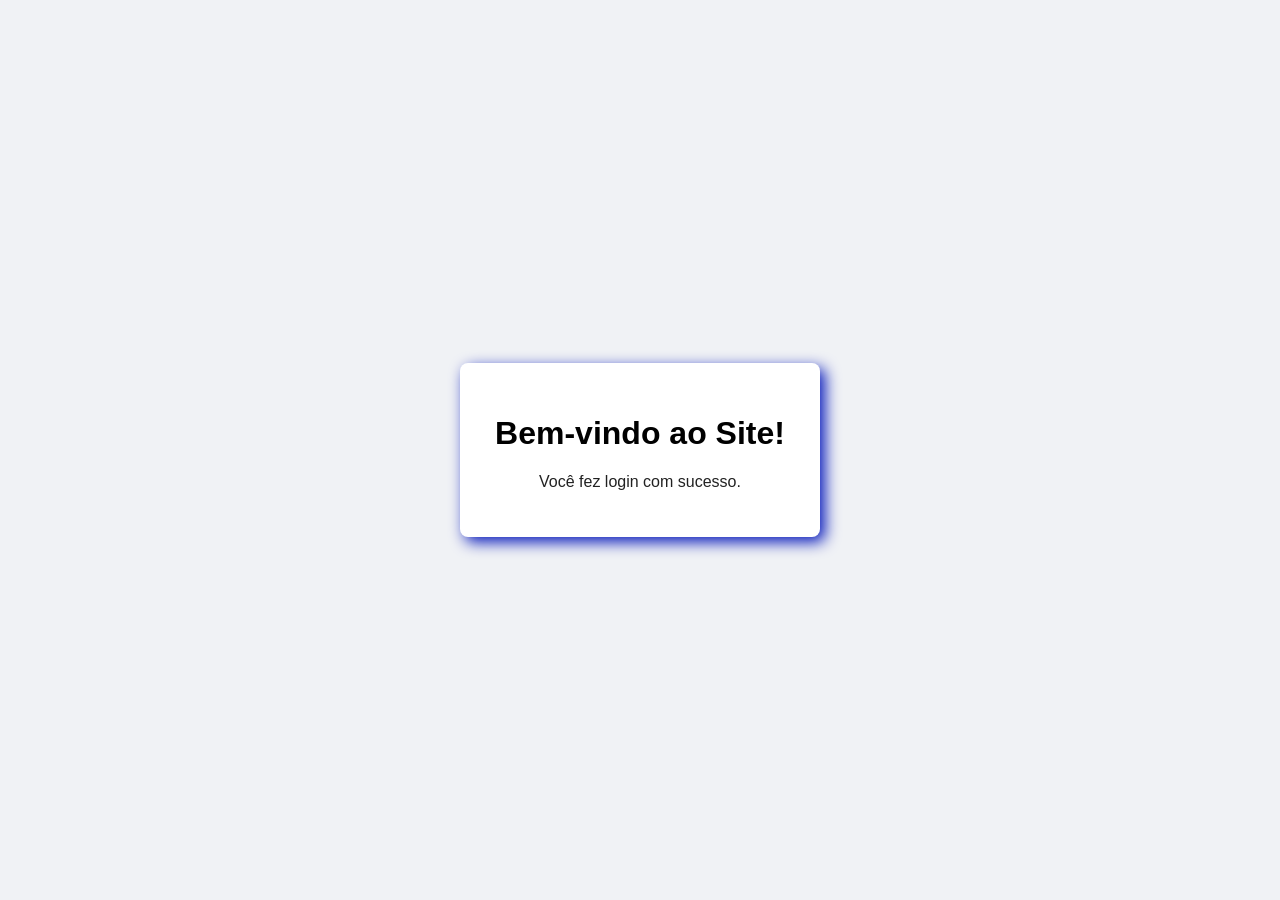
<file: 2°ano site final/login/index.html>
<!DOCTYPE html>
<html lang="pt-br">
<head>
  <meta charset="UTF-8" />
  <meta name="viewport" content="width=device-width, initial-scale=1.0"/>
  <title>Bem-vindo</title>
  <link rel="stylesheet" href="style.css" />
</head>
<body class="home">
  <div class="container animate">
    <h1>Bem-vindo ao Site!</h1>
    <p>Você fez login com sucesso.</p>
  </div>
</body>
</html>
</file>
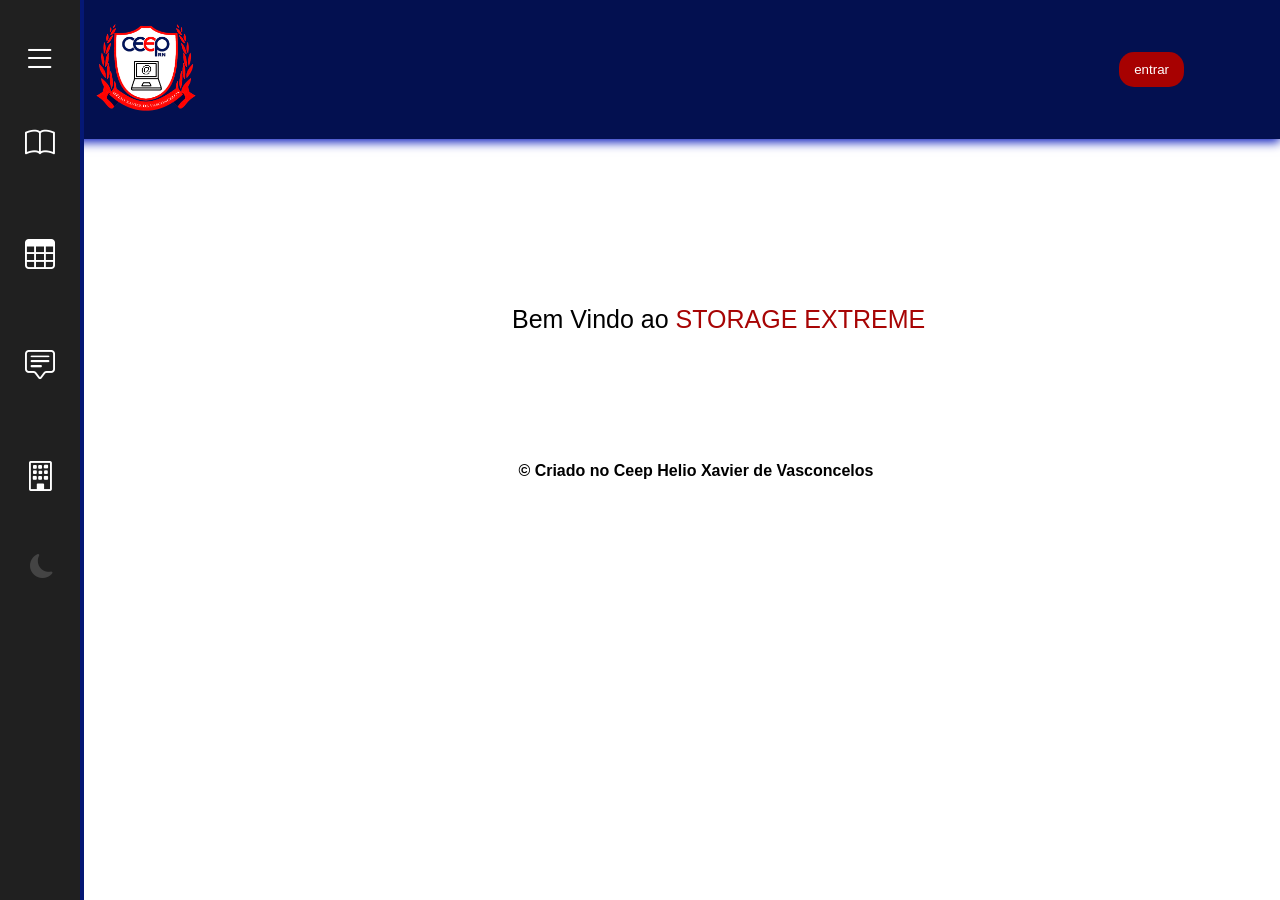
<file: 2°ano site final/inicio/inicio.html>
<!DOCTYPE html>
<html lang="pt.br">

<head>
    <meta charset="UTF-8">
    <meta name="viewport" content="width=device-width, initial-scale=1.0">
    <title>CEEP H.X.V</title>
    <link rel="icon" href="../img/ceep_@computador.png">
    <link rel="stylesheet" href="ini.css">
    <script defer src="ini.js"></script>
    <link rel="stylesheet" href="https://cdn.jsdelivr.net/npm/bootstrap-icons@1.13.1/font/bootstrap-icons.min.css">
</head>

<body>
    <header>
        <nav class="nav-bar">
            <div class="logo">
                <a href="../inicio/inicio.html"><img src="../img/ceep_@computador.png" alt="" width="100px"></a>
            </div>
            <div class="login-button">
                <a href="../login/cadastro.html"> </a> <button><a href="../login/login.html">entrar</a></button> </a>
            </div>
        </nav>

        <nav class="menu-lateral">

            <div class="btn-expandir">
                <i class="bi bi-list" id="btn-exp"></i>
            </div>

            <div class="nav-list">
                <ul>
                    <li class="item-menu">
                        <a href="../tcc/TCC.html" class="tcc-link">
                            <span class="icon"><i class="bi bi-book"></i></span>
                            <span class="txt-link">TCCs</span>
                            <i class="bi bi-list-ol submenu-toggle-tcc"></i>
                        </a>
                        <ul class="submenu submenu-tcc">
                            <li><a href="../bdd/tcc 2025.html">TCC 2025</a></li>
                            <li><a href="../bdd/tcc 2024.html">TCC 2024</a></li>
                            <li><a href="../bdd/tcc 2023.html">TCC 2023</a></li>
                            <li><a href="../bdd/tcc 2022.html">TCC 2022</a></li>
                        </ul>
                    </li>



                    <li class="item-menu">
                        <a href="../Mesa/mesa.html" class="mesas-link">
                            <span class="icon"><i class="bi bi-table"></i></span>
                            <span class="txt-link">Mesas</span>
                            <i class="bi bi-list-ol submenu-toggle-mesa"></i>
                        </a>


                        <ul class="submenu-mesa">
                            <li><a href="../Mesas/mesa 2025.html">Mesa 2025</a></li>
                            <li><a href="../Mesas/mesa 2024.html">Mesa 2024</a></li>
                            <li><a href="../Mesas/mesa 2023.html">Mesa 2023</a></li>
                            <li><a href="../Mesas/mesa 2022.html">Mesa 2022</a></li>
                        </ul>
                    </li>


                    <li class="item-menu">
                        <a href="../suporte/sup.html">
                            <span class="icon"><i class="bi bi-chat-square-text"></i></span>
                            <span class="txt-link">Suporte</span>
                        </a>
                    </li>

                    <li class="item-menu">
                        <a href="../sobre/sobre.html">
                            <span class="icon"><i class="bi bi-building"></i></span>
                            <span class="txt-link">Sobre</span>
                        </a>
                    </li>
                </ul>


                <button class="theme-toggle-btn" onclick="toggleDarkMode()">
                    <i id="theme-icon" class="bi bi-moon-fill"></i>
                </button>

        </nav>
    </header>
    <main>
        <P class="bem"> Bem Vindo ao <span class="vindo"> STORAGE EXTREME</span> </P>

        <p class="copy">&copy; Criado no Ceep Helio Xavier de Vasconcelos</p>

    </main>




</body>

</html>
</file>
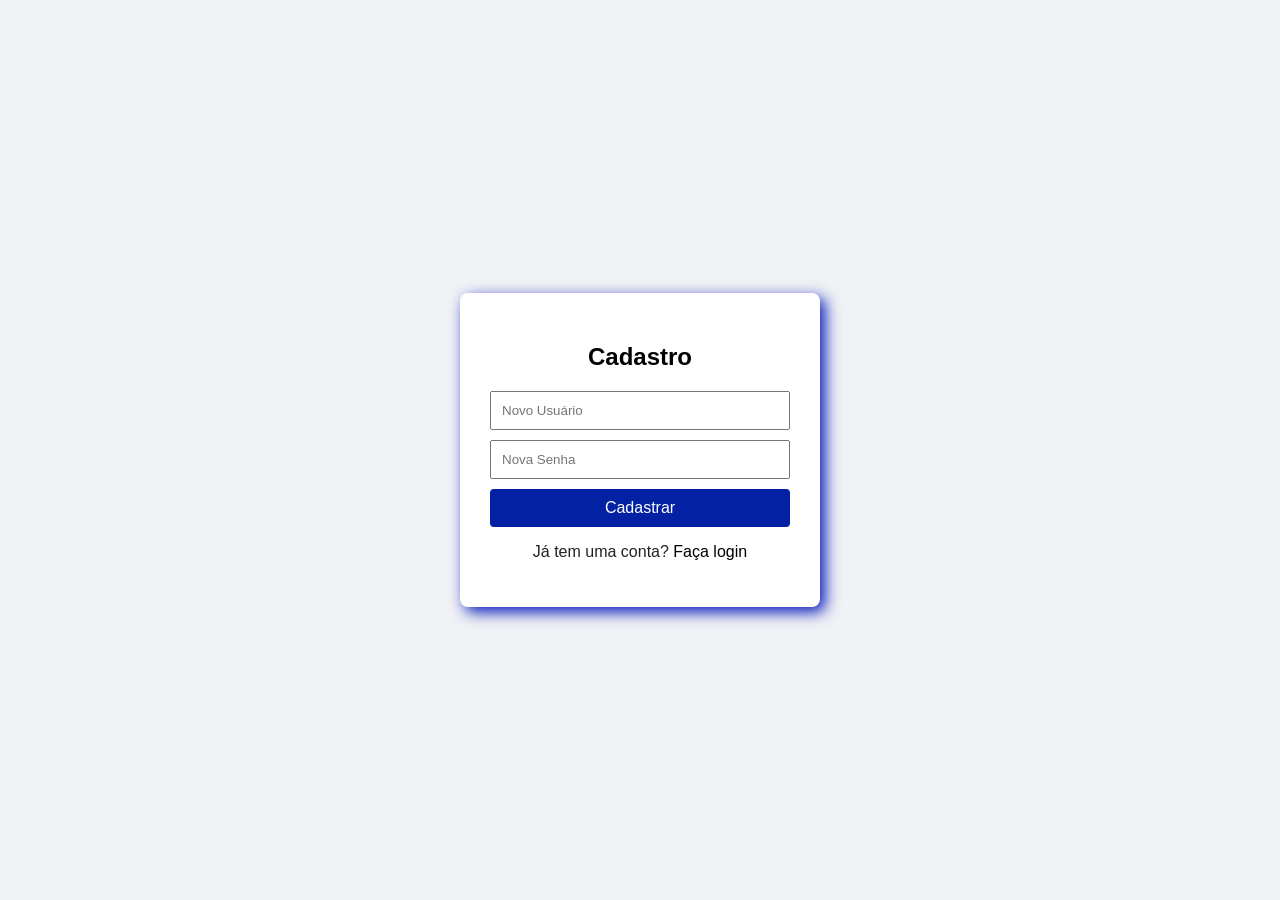
<file: 2°ano site final/login/cadastro.html>
<!DOCTYPE html>
<html lang="pt-br">
<head>
  <meta charset="UTF-8">
  <title>Cadastro</title>
  <link rel="stylesheet" href="style.css" />
</head>
<body>
  <div class="form-container">
    <h2>Cadastro</h2>
    <form onsubmit="return cadastrar(event)">
      <input type="text" id="cadUser" placeholder="Novo Usuário" required />
      <input type="password" id="cadPass" placeholder="Nova Senha" required />
      <button type="submit">Cadastrar</button>
    </form>
    <p>Já tem uma conta? <a href="login.html">Faça login</a></p>
  </div>
  <script src="script.js"></script>
</body>
</html>
</file>
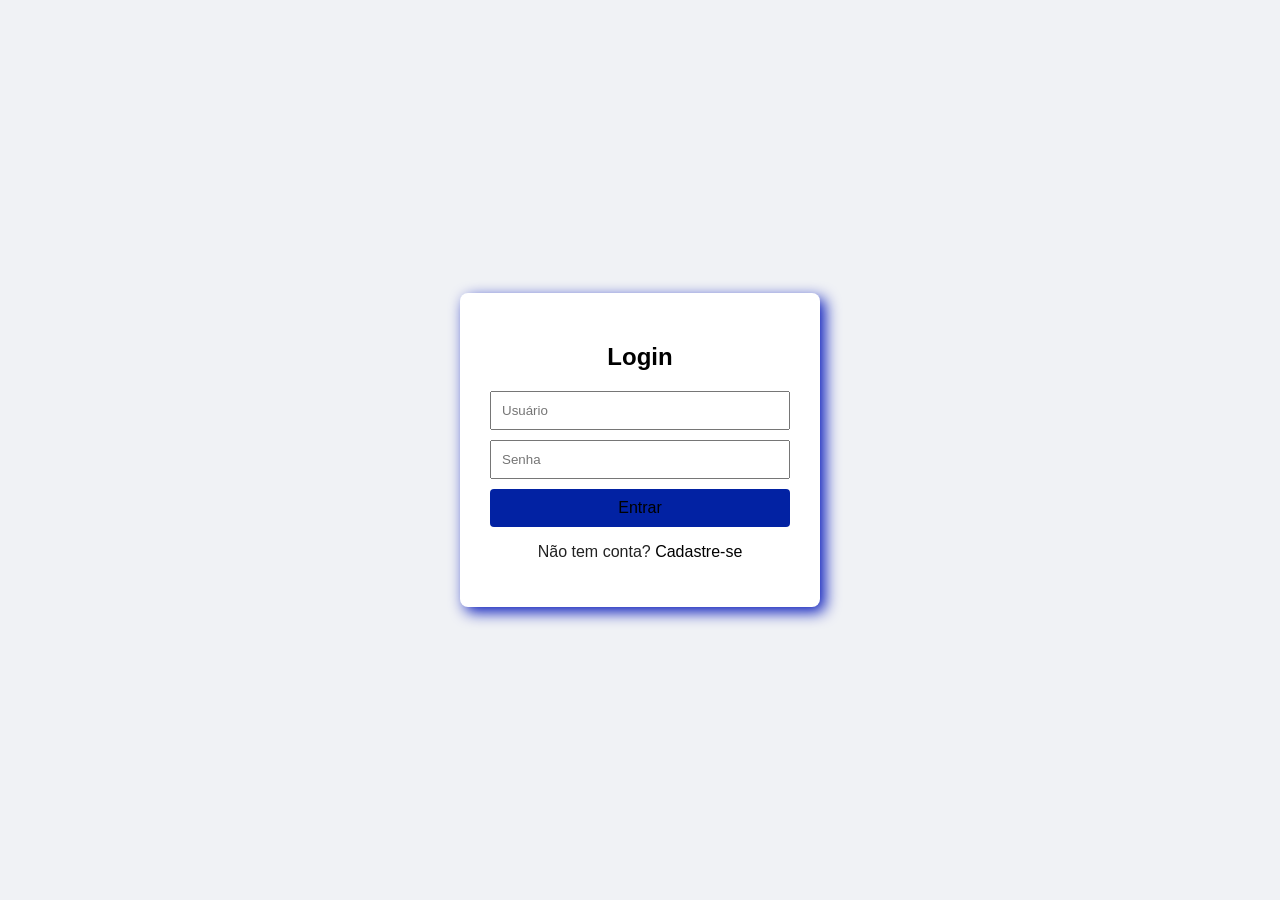
<file: 2°ano site final/login/login.html>
<!DOCTYPE html>
<html lang="pt-br">
<head>
  <meta charset="UTF-8">
  <title>Login</title>
  <link rel="stylesheet" href="style.css" />
</head>
<body>
  <div class="form-container">
    <h2>Login</h2>
    <form onsubmit="return login(event)">
      <input type="text" id="loginUser" placeholder="Usuário" required />
      <input type="password" id="loginPass" placeholder="Senha" required />
      <button type="submit"><a href="../inicio/inicio.html">Entrar</a></button>
    </form>
    <p>Não tem conta? <a href="cadastro.html">Cadastre-se</a></p>
  </div>
  <script src="script.js"></script>
</body>
</html>
</file>
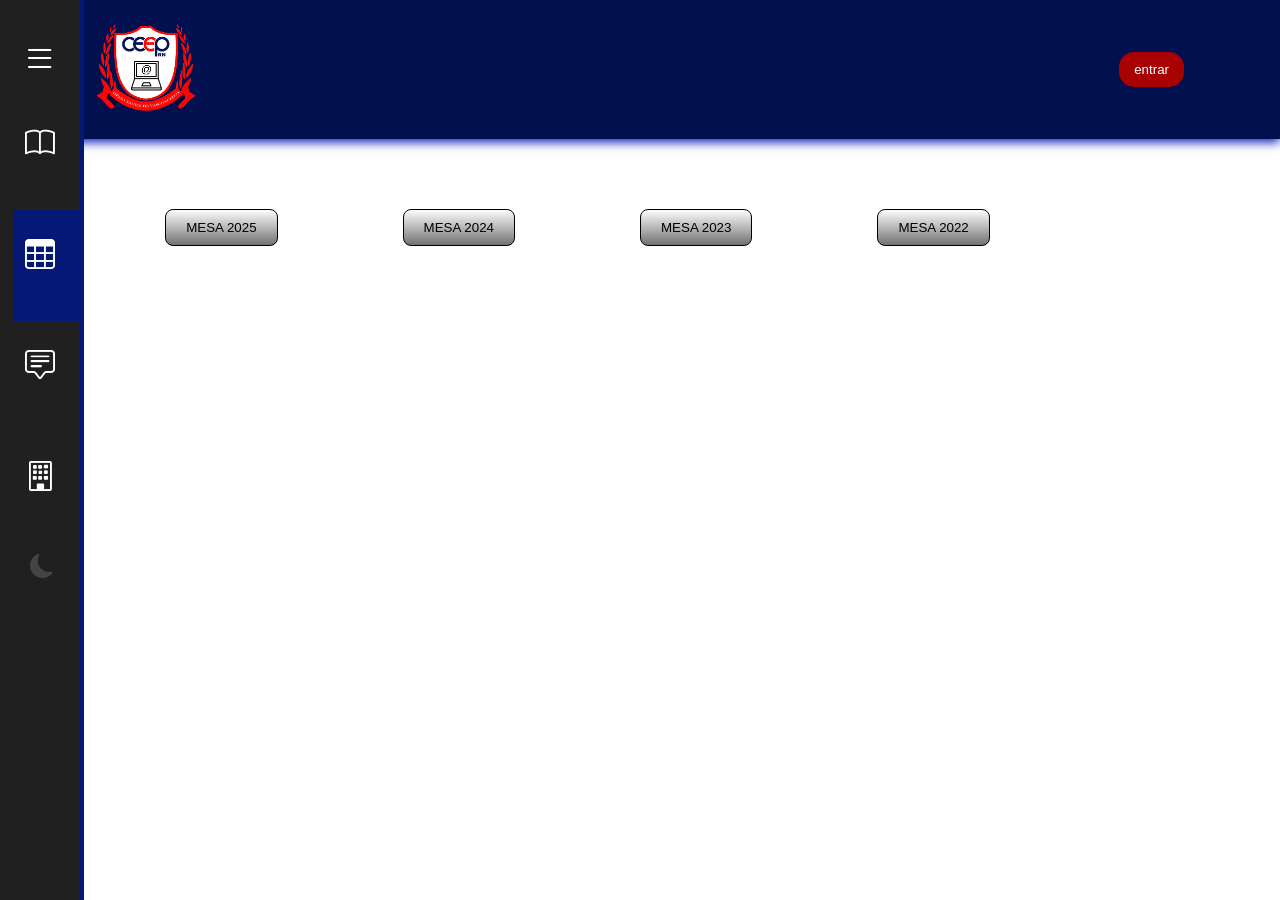
<file: 2°ano site final/Mesa/mesa.html>
<!DOCTYPE html>
<html lang="pt.br">

<head>
    <meta charset="UTF-8">
    <meta name="viewport" content="width=device-width, initial-scale=1.0">
    <title>CEEP H.X.V</title>
    <link rel="icon" href="../img/ceep_@computador.png">
    <link rel="stylesheet" href="mesa.css">
    <script defer src="mesa.js"></script>

    <link rel="stylesheet" href="https://cdn.jsdelivr.net/npm/bootstrap-icons@1.13.1/font/bootstrap-icons.min.css">
</head>

<body>
    <header>
        <nav class="nav-bar">
            <div class="logo">
                <a href="../inicio/inicio.html"><img src="../img/ceep_@computador.png" alt="" width="100px"></a>
            </div>

            <div class="login-button">
                <a href="../login/cadastro.html"> </a> <button><a href="../login/login.html">entrar</a></button> </a>
            </div>
        </nav>

        <nav class="menu-lateral">

            <div class="btn-expandir">
                <i class="bi bi-list" id="btn-exp"></i>
            </div>

            <div class="nav-list">
               <ul>
                    <li class="item-menu">
                        <a href="../tcc/TCC.html" class="tcc-link">
                            <span class="icon"><i class="bi bi-book"></i></span>
                            <span class="txt-link">TCCs</span>
                            <i class="bi bi-list-ol submenu-toggle-tcc"></i>
                        </a>
                        <ul class="submenu submenu-tcc">
                            <li><a href="../bdd/tcc 2025.html">TCC 2025</a></li>
                            <li><a href="../bdd/tcc 2024.html">TCC 2024</a></li>
                            <li><a href="../bdd/tcc 2023.html">TCC 2023</a></li>
                            <li><a href="../bdd/tcc 2022.html">TCC 2022</a></li>
                        </ul>
                    </li>



                    <li class="item-menu ativo">
                        <a href="../Mesa/mesa.html" class="mesas-link">
                            <span class="icon"><i class="bi bi-table"></i></span>
                            <span class="txt-link">Mesas</span>
                            <i class="bi bi-list-ol submenu-toggle-mesa"></i>
                        </a>


                        <ul class="submenu-mesa">
                            <li><a href="../Mesas/mesa 2025.html">Mesa 2025</a></li>
                            <li><a href="../Mesas/mesa 2024.html">Mesa 2024</a></li>
                            <li><a href="../Mesas/mesa 2023.html">Mesa 2023</a></li>
                            <li><a href="../Mesas/mesa 2022.html">Mesa 2022</a></li>
                        </ul>
                    </li>

                    <li class="item-menu">
                        <a href="../suporte/sup.html">
                            <span class="icon"><i class="bi bi-chat-square-text"></i></span>
                            <span class="txt-link">Suporte</span>
                        </a>
                    </li>

                    <li class="item-menu">
                        <a href="../sobre/sobre.html">
                            <span class="icon"><i class="bi bi-building"></i></span>
                            <span class="txt-link">Sobre</span>
                        </a>
                    </li>

                </ul>
                <button class="theme-toggle-btn" onclick="toggleDarkMode()">
                    <i id="theme-icon" class="bi bi-moon-fill"></i>
        </nav>
        </div>

    </header>


    <main>
        <div class="conteiner2">
            <a class="linkbtn" href="../Mesas/MESA 2025.HTML">
                <button class="botao">
                    <p>MESA 2025</p>
                </button>

            </a>

            <a class="linkbtn" href="../Mesas/MESA 2024.HTML">
                <button class="botao">
                    <p>MESA 2024</p>
                </button>
            </a>

            <a class="linkbtn" href="../Mesas/MESA 2023.HTML">
                <button class="botao">
                    <p>MESA 2023</p>
                </button>
            </a>

            <a class="linkbtn" href="../Mesas/MESA 2022.HTML">
                <button class="botao">
                    <p>MESA 2022</p>
                </button>
            </a>
        </div>
    </main>

</body>

</html>
</file>
<file: 2°ano site final/login/style.css>
body {
    font-family: Arial, sans-serif;
    margin: 0;
    background: #f0f2f5;
    display: flex;
    align-items: center;
    justify-content: center;
    height: 100vh;
  }
  
  .form-container, .container {
    background: white;
    padding: 30px;
    border-radius: 8px;
    box-shadow: 5px 5px 15px hsl(234, 97%, 37%);
    text-align: center;
    width: 300px;
  }
  
  input {
    display: block;
    width: 92%;
    margin: 10px 0px 10px;
    padding: 10px;
  }
  
  button {
    width: 100%;
    padding: 10px;
    background: #0222a3;
    border: none;
    color: white;
    font-size: 16px;
    border-radius: 4px;
    cursor: pointer;
  }
  
  button:hover {
    background: #04037767;
  }
  
  .animate {
    animation: slideIn 1s ease-out;
  }
  
  @keyframes slideIn {
    from {
      opacity: 0;
      transform: translateY(40px);
    }
    to {
      opacity: 1;
      transform: translateY(0);
    }
  }
  a{
    color: rgb(0, 0, 0);
    text-decoration:none;
  }
  p{
    color:rgba(0, 0, 0, 0.87);
  }
  h2{
    color: rgb(0, 0, 0);
  }
</file>
<file: 2°ano site final/inicio/ini.css>
* {
    margin: 0;
    padding: 0;
    box-sizing: border-box;
    font-family: 'Franklin Gothic Medium', 'Arial Narrow', Arial, sans-serif;
}

body {
    height: 100vh;
}

nav.menu-lateral {
    width: 80px;
    height: 100%;
    background-color: #202020;
    padding: 40px 0 40px 1%;
    box-shadow: 4px 0 0 #051875;

    position: fixed;
    top: 0;
    left: 0;
    overflow: hidden;
    transition: .4s;
}

nav.menu-lateral.expandir {
    width: 300px;
}

.btn-expandir {
    width: 100%;
    padding-left: 10px;
    margin-bottom: 20px;
}

.btn-expandir>i {
    color: white;
    font-size: 34px;
    cursor: pointer;
}

ul {
    height: 100%;
    list-style-type: none;
}

ul li.item-menu {
    transition: .2s;
}

ul li.ativo {
    background-color: #051875;

}

ul li.item-menu a {
    color: white;
    text-decoration: none;
    font-size: 25px;
    padding: 25px 4%;
    display: flex;
    margin-bottom: 20px;
    line-height: 40px;
}

ul li.item-menu:hover {
    background: #051875;
}

ul li.item-menu a .txt-link {
    margin-left: 70px;
    transition: .6s;
    opacity: 0;
}

nav.menu-lateral.expandir .txt-link {
    margin-left: 40px;
    opacity: 1;
}

ul li.item-menu a .icon>i {
    font-size: 30px;
    margin-left: 10px;
}



header {
    margin-bottom: 50px;
    /* Espaço abaixo do cabeçalho */
    background-color: #031050;
    /* Cor de fundo azul escuro */
    box-shadow: 0px 3px 10px hsl(234, 97%, 37%);
    /* Sombra embaixo do cabeçalho */
}



.nav-bar {
    display: flex;
    /* Usa Flexbox para alinhar os itens horizontalmente */
    justify-content: space-between;
    /* Espaço igual entre os elementos */
    padding: 1.5rem 6rem;
    /* Espaçamento interno acima/abaixo e esquerda/direita */
    padding-left: 100px;
}


.copy {
    margin: 10% 0 0 30%;
    font-weight: bold;
    transform: translateX(15%);
}


.nav-bar {
    display: flex;
    justify-content: space-between;
    align-items: center;
    padding: 1.5rem 6rem;
}


.login-button {
    display: flex;
    align-items: center;
}

.login-button button {
    border: none;
    background-color: #a70101;
    padding: 10px 15px;
    border-radius: 15px;
    cursor: pointer;
}

.login-button button a {
    text-decoration: none;
    color: #fff;
}

.submenu-mesa {
    max-height: 0;
    overflow: hidden;
    transition: max-height 0.4s ease;
    padding-left: 24px;
}

/* Links do submenu */
.submenu-mesa li a {
    font-size: 14px;
    color: #ddd;
    text-decoration: none;
    display: block;
    padding: 5px 0;
    transition: .3s;
}

.submenu-mesa li a:hover {
    color: orange;
}

/* Ícone clicável */
.submenu-toggle-mesa {
    cursor: pointer;
    margin-left: 8px;
    font-size: 30px;
    color: #ddd;
    margin-left: 15px;
}

.submenu-toggle-mesa:hover {
    color: orange;
}




.submenu-tcc {
    max-height: 0;
    overflow: hidden;
    transition: max-height 0.4s ease;
    padding-left: 24px;
}

.submenu-tcc li a {
    font-size: 14px;
    color: #ddd;
    text-decoration: none;
    display: block;
    padding: 5px 0;
    transition: .3s;
}

.submenu-tcc li a:hover {
    color: orange;
}

.submenu-toggle-tcc {
    cursor: pointer;
    margin-left: 15px;
    font-size: 30px;
    color: #ddd;
}

.submenu-toggle-tcc:hover {
    color: orange;
}



/* Estilo do botão */
.theme-toggle-btn {
    background: none;
    border: none;
    cursor: pointer;
    font-size: 24px;
    color: #444;
    padding: 10px;
    position: fixed;
    transition: left 0.4s ease;
    z-index: 9999;
    margin-left: 7px;

}

/* Modo escuro: altera cor do ícone */
body.dark-mode .theme-toggle-btn {
    color: #f1f1f1;
}

/* Corpo do site */
body {
    background-color: white;
    color: black;
    transition: background-color 0.3s, color 0.3s;
}

body.dark-mode {
    background-color: #121212;
    color: #f1f1f1;
}

.theme-toggle-btn.expandido {
    left: 310px;
    /* move junto com a navbar expandida */
}


.bem {
    margin-left: 40%;
    margin-top: 13%;
    font-size: 25px;
}

.vindo {
    color: rgb(167, 4, 4);

}
</file>
<file: 2°ano site final/Mesa/mesa.css>
* {
    margin: 0;
    padding: 0;
    box-sizing: border-box;
    font-family: 'Franklin Gothic Medium', 'Arial Narrow', Arial, sans-serif;
}

body {
    height: 100vh;
}

nav.menu-lateral {
    width: 80px;
    height: 100%;
    background-color: #202020;
    padding: 40px 0 40px 1%;
    box-shadow: 4px 0 0 #051875;

    position: fixed;
    top: 0;
    left: 0;
    overflow: hidden;
    transition: .4s;
}

nav.menu-lateral.expandir{
    width: 300px;
}

.btn-expandir {
    width: 100%;
    padding-left: 10px;
    margin-bottom: 20px;
}
.btn-expandir > i{
    color: white;
    font-size: 34px;
    cursor: pointer;
}

ul {
    height: 100%;
    list-style-type: none;
}

ul li.item-menu{
    transition: .2s;
}

ul li.ativo{
    background-color: #051875;

}

ul li.item-menu a{
    color: white;
    text-decoration: none;
    font-size: 25px;
    padding: 25px 4%;
    display: flex;
    margin-bottom: 20px;
    line-height: 40px;
}

ul li.item-menu:hover {
    background: #051875;
}

ul li.item-menu a .txt-link {
    margin-left: 70px;
    transition: .6s;
    opacity: 0;
}

nav.menu-lateral.expandir .txt-link{
    margin-left: 40px;
    opacity: 1;
}

ul li.item-menu a .icon > i {
    font-size: 30px;
    margin-left: 10px;
}


header {
    margin-bottom: 50px; /* Espaço abaixo do cabeçalho */
    background-color: #031050; /* Cor de fundo azul escuro */
    box-shadow: 0px 3px 10px hsl(234, 97%, 37%); /* Sombra embaixo do cabeçalho */
}



.nav-bar {
    display: flex; /* Usa Flexbox para alinhar os itens horizontalmente */
    justify-content: space-between; /* Espaço igual entre os elementos */
    padding: 1.5rem 6rem; /* Espaçamento interno acima/abaixo e esquerda/direita */
}


.copy{
margin: 10% 0 0 30%;
font-weight: bold;
transform: translateX(15%);
}

.bem{
    margin-left: 40%;
    margin-top:13%;
    font-size: 25px;
}

.vindo {
color: rgb(167, 4, 4);

}

.nav-bar {
    display: flex;
    justify-content: space-between;
    align-items: center;
    padding: 1.5rem 6rem;
}


.login-button {
    display: flex;
    align-items: center;
}

.login-button button {
    border: none;
    background-color: #a70101;
    padding: 10px 15px;
    border-radius: 15px;
    cursor: pointer;
}

.login-button button a {
    text-decoration: none;
    color: #fff;
}



.conteiner2 {
    display: flex; /* Ativa Flexbox para layout em linha */
    flex-direction: row; /* Organiza os filhos na horizontal */
    text-decoration: none; /* Remove sublinhado (ineficaz aqui se não for link) */
    justify-content: center; /* centralizar as abas dos TCCS */
}

.linkbtn {
    margin-right: 125px; /* Distância à direita do botão */
}

.botao {
    background: linear-gradient(to top, rgb(114, 114, 114), rgb(253, 253, 253)); /* Gradiente de cinza escuro para claro */
    border: 1px solid #000; /* Borda preta */
    padding: 10px 20px; /* Espaço interno: 10px em cima/baixo, 20px nas laterais */
    border-radius: 8px; /* Cantos arredondados */
    transition: 0.3s ease; /* Transição suave ao interagir */
    margin-top: 20px; /* Espaço acima do botão */
    cursor: pointer;
}

.botao:hover {
    background: linear-gradient(to top, rgb(255, 255, 255), rgb(110, 110, 110)); /* Inverte o gradiente ao passar o mouse */
    transform: scale(1.15); /* Aumenta o botão em 15% no hover */
}



.submenu-mesa {
    max-height: 0;
    overflow: hidden;
    transition:  0.4s ease;
    padding-left: 24px;
}

/* Links do submenu */
.submenu-mesa li a {
    font-size: 14px;
    color: #ddd;
    text-decoration: none;
    display: block;
    padding: 5px 0;
    transition: .3s;
}

.submenu-mesa li a:hover {
    color: orange;
}

/* Ícone clicável */
.submenu-toggle-mesa {
    cursor: pointer;
    margin-left: 8px;
    font-size: 30px;
    color: #ddd;
    margin-left: 15px;
}

.submenu-toggle-mesa:hover {
    color: orange;
}




.submenu-tcc {
  max-height: 0;
  overflow: hidden;
  transition: max-height 0.4s ease;
  padding-left: 24px;
}

.submenu-tcc li a {
  font-size: 14px;
  color: #ddd;
  text-decoration: none;
  display: block;
  padding: 5px 0;
  transition: .3s;
}

.submenu-tcc li a:hover {
  color: orange;
}

.submenu-toggle-tcc {
  cursor: pointer;
  margin-left: 15px;
  font-size: 30px;
  color: #ddd;
}

.submenu-toggle-tcc:hover {
  color: orange;
}





/* Estilo do botão */
.theme-toggle-btn {
  background: none;
  border: none;
  cursor: pointer;
  font-size: 24px;
  color: #444;
  padding: 10px;
  position: fixed;
  transition: left 0.4s ease;
  z-index: 999;
  margin-left: 7px;
  left: px;
}

/* Modo escuro: altera cor do ícone */
body.dark-mode .theme-toggle-btn {
  color: #f1f1f1;
}

/* Corpo do site */
body {
  background-color: white;
  color: black;
  transition: background-color 0.3s, color 0.3s;
}

body.dark-mode {
  background-color: #121212;
  color: #f1f1f1;
}

.theme-toggle-btn.expandido {
  left: 310px; /* move junto com a navbar expandida */
}

body.dark-mode .theme-toggle-btn {
  color: #f1f1f1;
}
</file>
